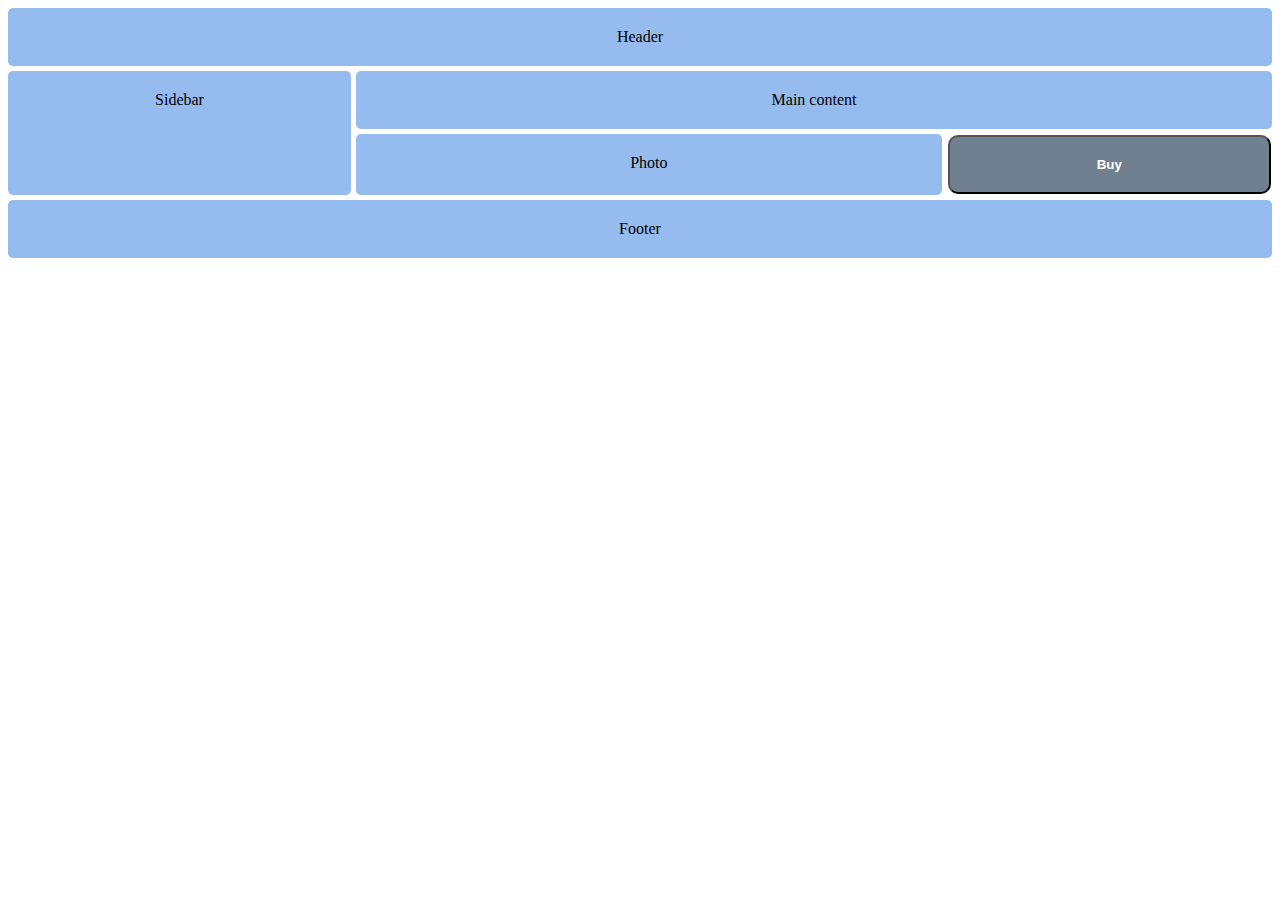
<file: index.html>
<!DOCTYPE html>
<html lang="en">
<head>
    <meta charset="UTF-8">
    <meta http-equiv="X-UA-Compatible" content="IE=edge">
    <meta name="viewport" content="width=device-width, initial-scale=1.0">
    <link rel="stylesheet" href="style.css">
    <title>Test grid css</title>
</head>
<body>
    <div class = "container">
        <div class = "item header">Header</div>
        <div class = "item sidebar">Sidebar</div>
        <div class = "item main">Main content</div>
        <div class = "item photo">Photo</div>
        <button id="buy-button" class = "">Buy</div>
        <div class = "item footer">Footer</div>
    </div>
</body>
</html>
</file>
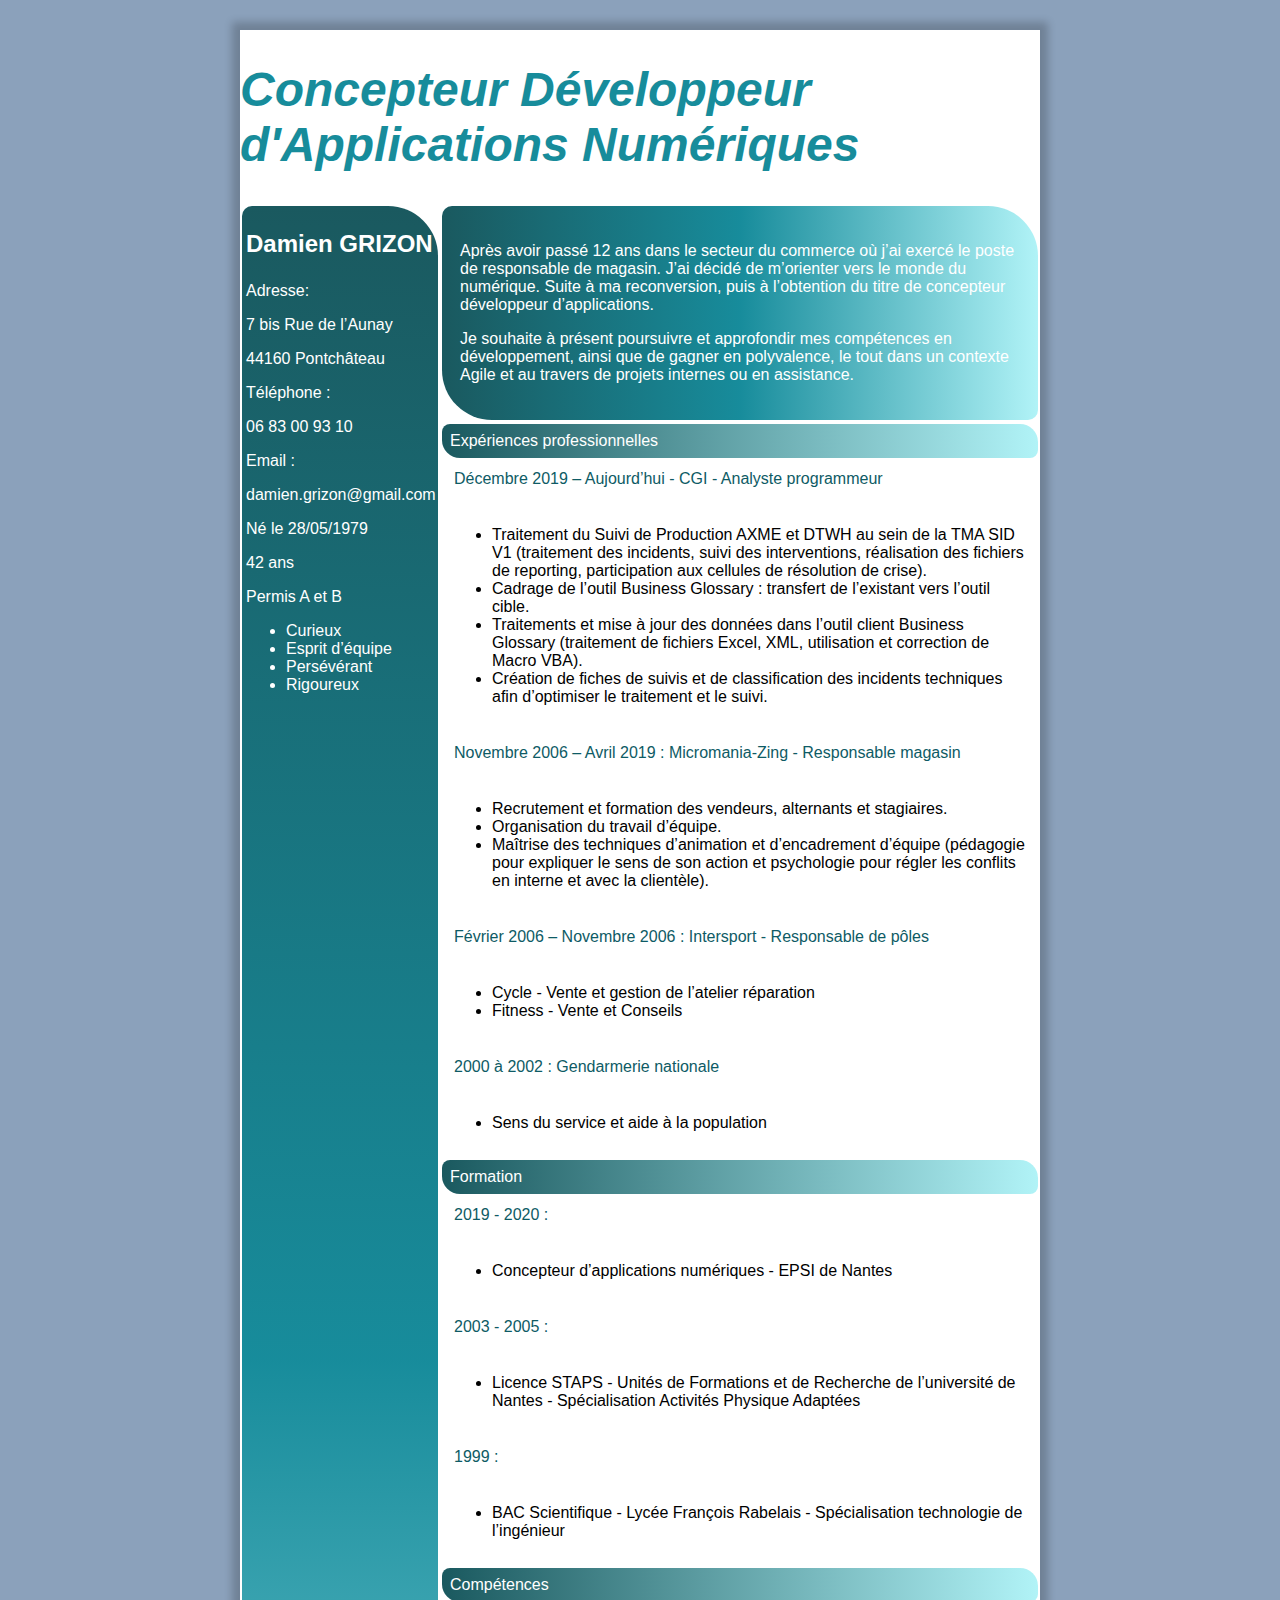
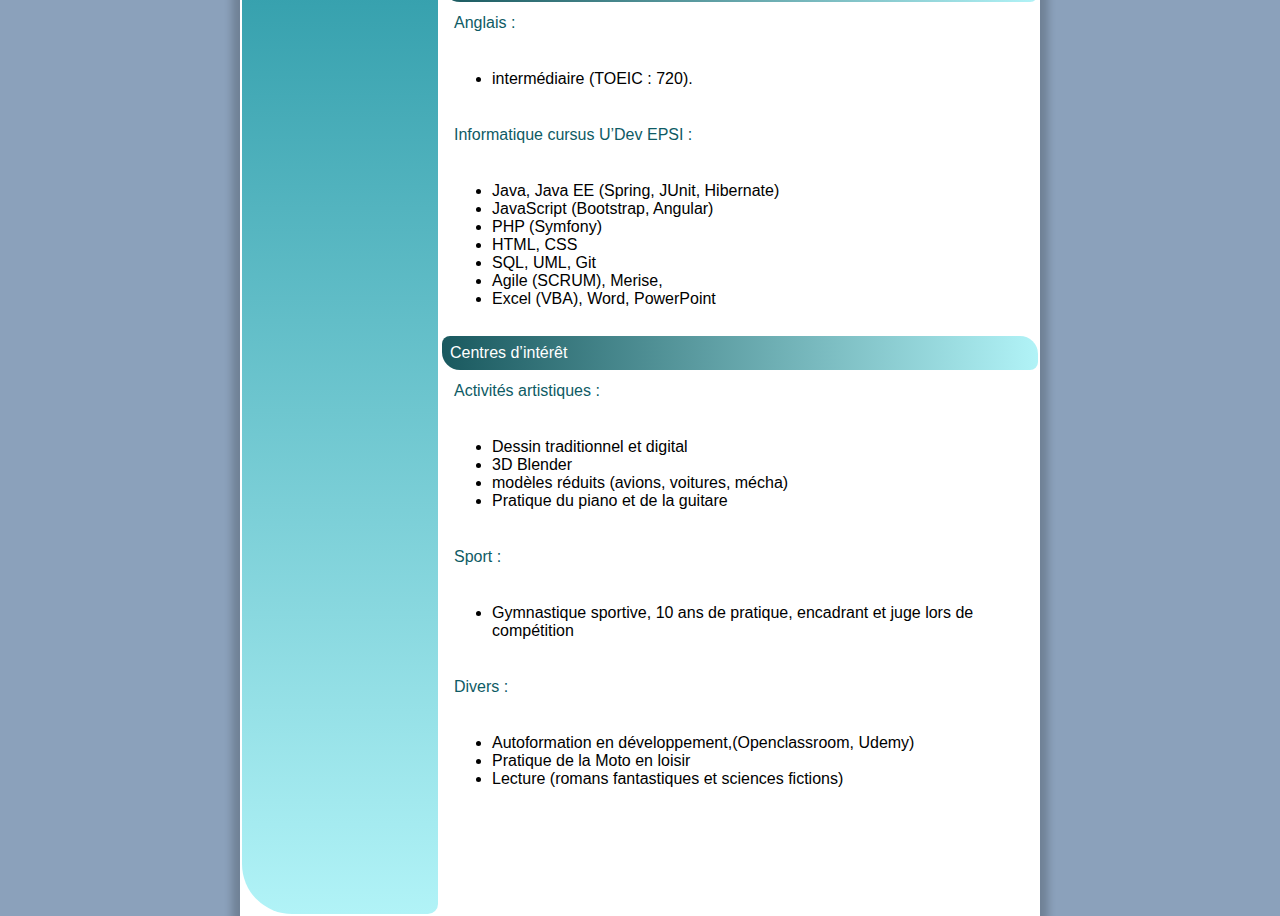
<file: index2.html>
<!DOCTYPE html>
<html lang="en">
<head>
    <meta charset="UTF-8">
    <meta http-equiv="X-UA-Compatible" content="IE=edge">
    <meta name="viewport" content="width=device-width, initial-scale=1.0">
    <title>CV Damien Grizon</title>
    <link rel="stylesheet" href="style2.css">
</head>
<body>
    <div class="CV">
        <div class="titre">
            <H1>Concepteur Développeur d'Applications Numériques</H1>
        </div>
        <div class="coordonnees">
            <h3>Damien GRIZON</h3>
            <p>Adresse:</p>
            <p>7 bis Rue de l’Aunay</p>
            <p>44160 Pontchâteau</p>
            <p>Téléphone :</p>
            <p>06 83 00 93 10</p>
            <p>Email :</p>
            <p>damien.grizon@gmail.com</p>
            <p>Né le 28/05/1979</p>
            <p>42 ans</p>
            <p>Permis A et B</p>
            <ul>
                <li>Curieux</li>
                <li>Esprit d’équipe</li>
                <li>Persévérant</li>
                <li>Rigoureux</li>
            </ul>
        </div>
        <div class = "descriptionResume">
            <p>
                Après avoir passé 12 ans dans le secteur du commerce où j’ai exercé le poste de responsable de magasin. J’ai décidé de  m’orienter vers le monde du numérique.
                Suite à ma reconversion, puis à l’obtention du titre de concepteur développeur d’applications.
            </p>
            <p>
                Je souhaite à présent poursuivre et approfondir mes compétences en développement, ainsi que de gagner en polyvalence, le tout dans un contexte Agile et au travers de projets internes ou en assistance.
            </p>       
        </div>
        <div class="grid-container">
            <div class="grid-item descriptionDetailTitre">Expériences professionnelles</div>
                <div class="grid-item descriptionDetailTitreBloc">Décembre 2019 – Aujourd’hui - CGI - Analyste programmeur</div>
                    <div class="grid-item descriptionDetailTexteBloc">
                        <ul>
                            <li>Traitement du Suivi de Production AXME et DTWH au sein de la TMA SID V1
                                (traitement des incidents, suivi des interventions, réalisation des fichiers de reporting,
                                participation aux cellules de résolution de crise).</li>
                            <li>Cadrage de l’outil Business Glossary : transfert de l’existant vers l’outil cible.</li>
                            <li>Traitements et mise à jour des données dans l’outil client Business Glossary (traitement
                                de fichiers Excel, XML, utilisation et correction de Macro VBA).</li>
                            <li>Création de fiches de suivis et de classification des incidents techniques afin
                                d’optimiser le traitement et le suivi.</li>
                        </ul>
                    </div>
                <div class = "grid-item descriptionDetailTitreBloc">Novembre 2006 – Avril 2019 : Micromania-Zing - Responsable magasin</div>
                    <div class = "grid-item descriptionDetailTexteBloc">
                        <ul>
                            <li>Recrutement et formation des vendeurs, alternants et stagiaires.</li>
                            <li>Organisation du travail d’équipe.</li>
                            <li>Maîtrise des techniques d’animation et d’encadrement d’équipe (pédagogie pour expliquer le sens de son action et psychologie pour régler les conflits en interne et avec la clientèle).</li>
                        </ul>
                    </div>
                <div class = "grid-item descriptionDetailTitreBloc">Février 2006 – Novembre 2006 : Intersport - Responsable de pôles</div>
                    <div class = "grid-item descriptionDetailTexteBloc">
                        <ul>
                            <li>Cycle - Vente et gestion de l’atelier réparation</li>
                            <li>Fitness - Vente et Conseils</li>
                        </ul>
                    </div>
                <div class = "grid-item descriptionDetailTitreBloc">2000 à 2002 : Gendarmerie nationale</div>
                    <div class = "grid-item descriptionDetailTexteBloc">
                        <ul>
                            <li>Sens du service et aide à la population</li>
                        </ul>
                    </div>

            <div class ='grid-item descriptionDetailTitre'>Formation</div>
                <div class = "grid-item descriptionDetailTitreBloc">2019 - 2020 : </div>
                    <div class = "grid-item descriptionDetailTexteBloc">
                            <ul>
                                <li>Concepteur d’applications numériques - EPSI de Nantes</li>
                            </ul>
                    </div>
                <div class = "grid-item descriptionDetailTitreBloc">2003 - 2005 :</div>
                        <div class = "grid-item descriptionDetailTexteBloc">    
                            <ul>
                                <li>Licence STAPS - Unités de Formations et de Recherche de l’université de Nantes - Spécialisation Activités Physique Adaptées</li>
                            </ul>
                        </div>
                <div class = "grid-item descriptionDetailTitreBloc">1999 : </div>
                    <div class = "grid-item descriptionDetailTexteBloc">
                        <ul>
                            <li>BAC Scientifique - Lycée François Rabelais - Spécialisation technologie de l’ingénieur</li>
                        </ul>
                    </div>
        
            <div class ='grid-item descriptionDetailTitre'>Compétences</div>
                <div class = "grid-item descriptionDetailTitreBloc">Anglais : </div>
                    <div class = "grid-item descriptionDetailTexteBloc">
                        <ul>
                            <li>intermédiaire (TOEIC : 720).</li>
                        </ul>
                    </div>
                <div class = "grid-item descriptionDetailTitreBloc">Informatique cursus U’Dev EPSI :</div>
                    <div class = "grid-item descriptionDetailTexteBloc">  
                        <ul>
                            <li>Java, Java EE (Spring, JUnit, Hibernate)</li>
                            <li>JavaScript (Bootstrap, Angular)</li>
                            <li>PHP (Symfony)</li>
                            <li>HTML, CSS</li>
                            <li>SQL, UML, Git</li>
                            <li>Agile (SCRUM), Merise,</li>
                            <li>Excel (VBA), Word, PowerPoint</li>
                        </ul>
                    </div>
            <div class ='grid-item descriptionDetailTitre'>Centres d’intérêt</div>
                <div class = "grid-item descriptionDetailTitreBloc">Activités artistiques :</div>
                    <div class = "grid-item descriptionDetailTexteBloc"> 
                        <ul>
                            <li>Dessin traditionnel et digital</li>
                            <li>3D Blender</li>
                            <li>modèles réduits (avions, voitures, mécha)</li>
                            <li>Pratique du piano et de la guitare</li>
                        </ul>
                    </div>
                <div class = "grid-item descriptionDetailTitreBloc">Sport :</div>
                    <div class = "grid-item descriptionDetailTexteBloc"> 
                        <ul>
                            <li>Gymnastique sportive, 10 ans de pratique, encadrant et juge lors de compétition</li>
                        </ul>
                    </div>
                <div class = "grid-item descriptionDetailTitreBloc">Divers :</div>
                    <div class = "grid-item descriptionDetailTexteBloc"> 
                        <ul>
                            <li>Autoformation en développement,(Openclassroom,  Udemy)</li>
                            <li>Pratique de la Moto en loisir</li>
                            <li>Lecture (romans fantastiques et sciences fictions)</li>
                        </ul>
                    </div>
    
    </div>
</body>
</html>
</file>
<file: style.css>
.container{
    display: grid;
    gap: 5px;
    grid-template-areas:
        "header header header header"
        "sidebar main main main"
        "sidebar photo photo button"
        "footer footer footer footer";
}
.item{
    background-color:#96BCEF;
    text-align: center;
    padding: 20px;
    border-radius: 5px;
}
.header{
    grid-area: header;
}
.sidebar{
    grid-area: sidebar;
}
.main{
    grid-area: main;
}
.footer{
    grid-area: footer;
}
.photo{
    grid-area: photo;
}
#buy-button{
    grid-area: button;
    color: white;
    background-color: #708090;
    border-radius: 10px;
    font-weight: bold;
    padding: 20px;
    margin: 1px;
}
</file>
<file: style2.css>
:root{
  --colorTitre:hsl(187, 74%, 35%);
  --colorTextMarge :white; 
  --colorBackGround : #8BA1BB;
  --colorTitre2 : #0e5b65;
}

html{
  height: 100%;
}

body{
  background-color: var(--colorBackGround);
  font-family: Arial, Helvetica, sans-serif;   
}

h3{
  font-size: 24px;
}

.CV{
    display: grid;
    grid-template-columns: repeat(8, 1fr) ;
    grid-auto-rows: minmax(100px, auto);
    max-width: 800px;
    background-color: white;
    margin-top: 30px;
    margin-left: auto;
    margin-right: auto;
    margin-bottom: 30px;
    box-shadow: 0px 0px 8px 8px rgba(0,0,0,0.2 );
  }
  .titre{
    grid-column-start : span 8;
    grid-row: 1;
    color: var(--colorTitre);
    max-width: 100%;
    font-style: italic;
    font-size: 24px;
  }
  .coordonnees{
    grid-column-start: span 2;
    grid-row-start:2 ;
    grid-row-end: span 3;
    background-image: linear-gradient(to bottom, #1A595F ,var(--colorTitre),rgb(177, 243, 247));
    padding-left: 2%;
    padding-right: 2%;
    margin: 2px;
    border-radius: 10px 50px 10px;
    color: var(--colorTextMarge);    
  }
  .descriptionResume{
    grid-column-start: span 6;
    grid-row-start: 2 ;
    grid-row-end: 3;
    padding-top: 20px;
    padding-bottom: 20px;
    padding-left: 3%;
    padding-right: 3%;
    margin: 2px;
    border-radius: 10px 50px 10px;
    background-image: linear-gradient(to right, #1A595F, var(--colorTitre),rgb(177, 243, 247));
    color:var(--colorTextMarge);
  }
  .grid-container{
    grid-column-start: span 6;
    grid-row-start: 3 ;
    grid-row-end: 3;
    grid-template-areas:    "descriptionDetailTitre"
                            "descriptionDetailTitreBloc"
                            "descriptionDetailTexteBloc";                         
  }
  .grid-item{
    padding: 10px;
    margin: 2px;
  }
  .descriptionDetailTitre{
    grid-area: descriptionDetailTitre;
    background-image:linear-gradient(to right, #1A595F,rgb(177, 243, 247));
    background-size: 100%;
    color:white;
    padding: 8px;
    border-radius: 8px 18px 8px;
  }
  .descriptionDetailTitreBloc{
    grid-area: descriptionDetailTitreBloc;
    padding-left: 2%;
    color: var(--colorTitre2);
  }
  .descriptionDetailTexteBloc{
    grid-area: descriptionDetailTexteBloc;
  }
</file>
